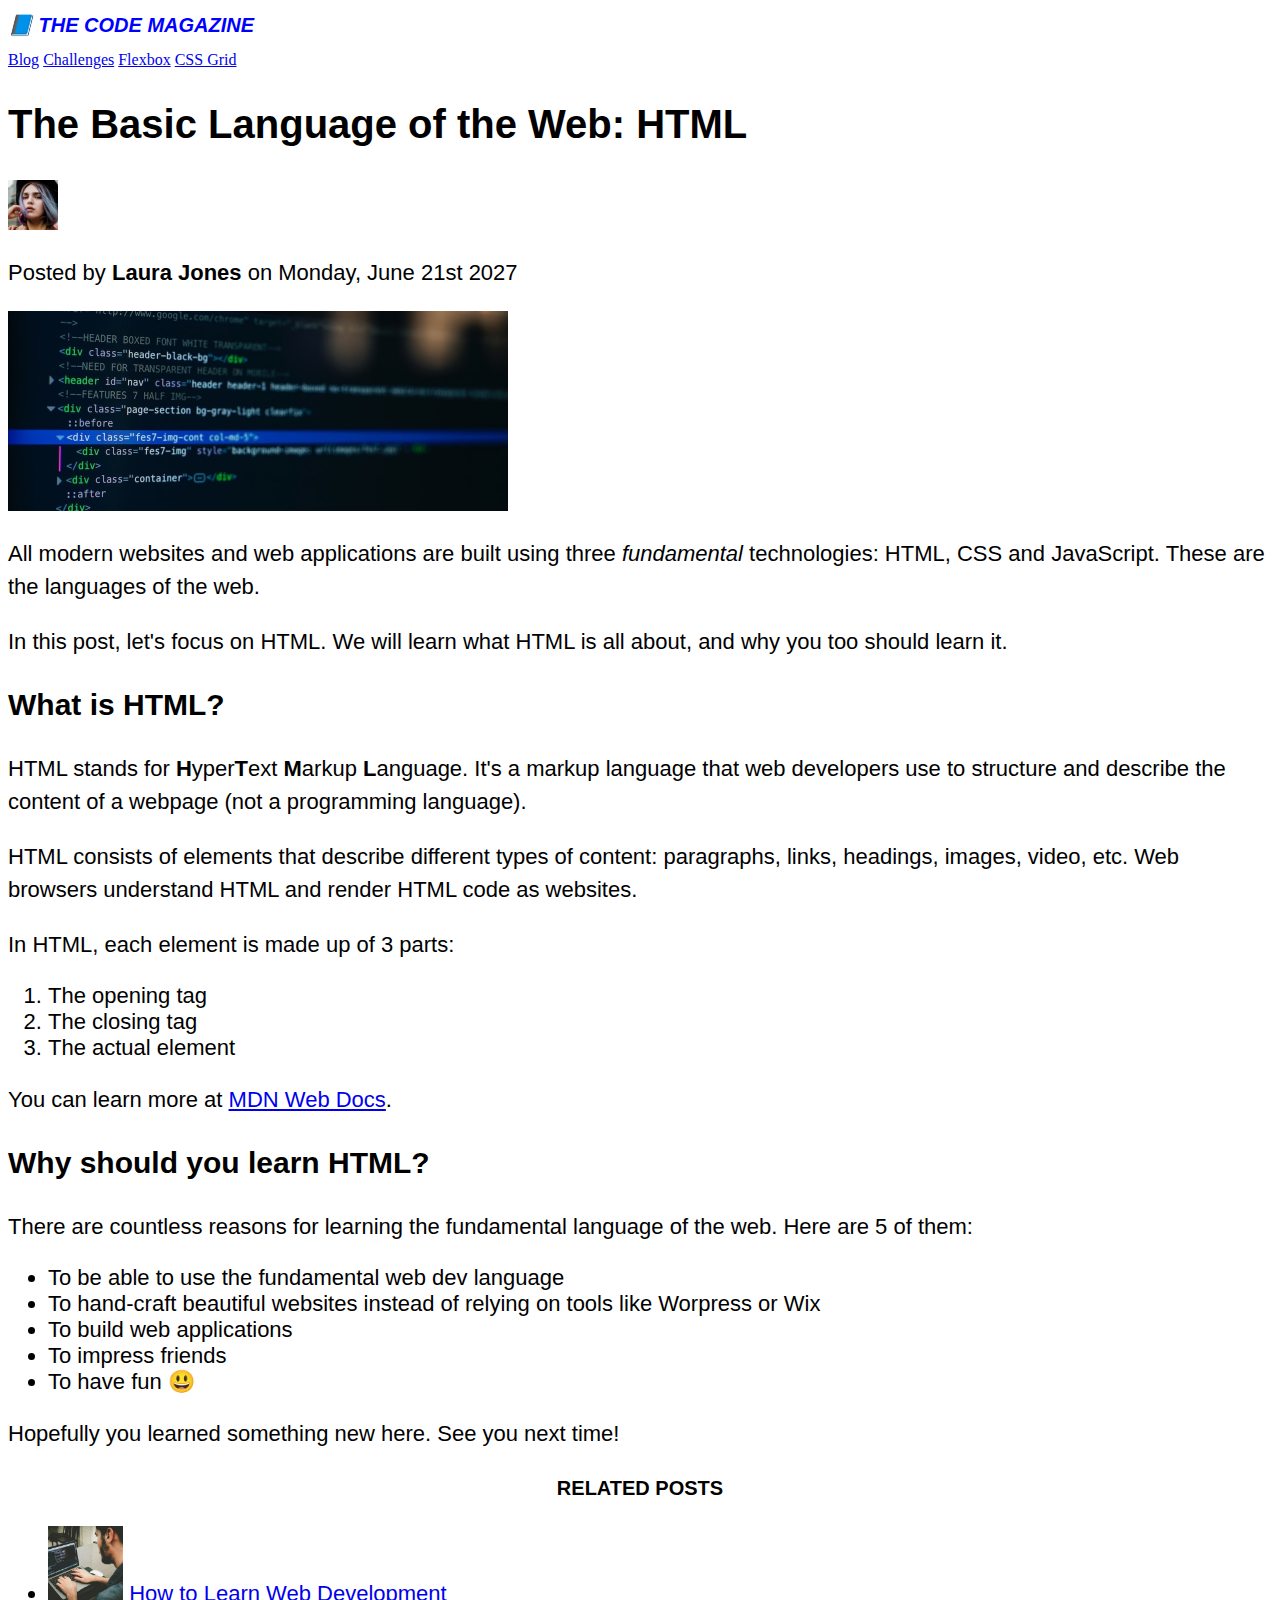
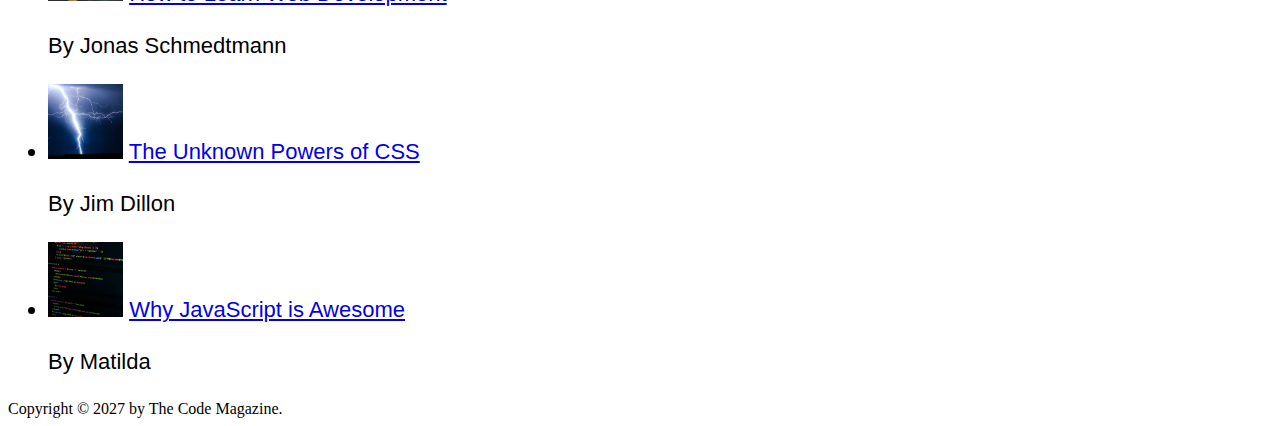
<file: udemy/01/index.html>
<!DOCTYPE html>
<html lang="en">
  <head>
    <meta charset="UTF-8" />
    <link href="style.css" rel="stylesheet" />
    <title>The Basic Language of the Web: HTML</title>
  </head>

  <body>
    <!--
    <h1>The Basic Language of the Web: HTML</h1>
    <h2>The Basic Language of the Web: HTML</h2>
    <h3>The Basic Language of the Web: HTML</h3>
    <h4>The Basic Language of the Web: HTML</h4>
    <h5>The Basic Language of the Web: HTML</h5>
    <h6>The Basic Language of the Web: HTML</h6>
    -->

    <header>
      <h1>📘 The Code Magazine</h1>

      <nav>
        <a href="blog.html">Blog</a>
        <a href="#">Challenges</a>
        <a href="#">Flexbox</a>
        <a href="#">CSS Grid</a>
      </nav>
    </header>

    <article>
      <header>
        <h2>The Basic Language of the Web: HTML</h2>

        <img
          src="img/laura-jones.jpg"
          alt="Headshot of Laura Jones"
          height="50"
          width="50"
        />

        <p>Posted by <strong>Laura Jones</strong> on Monday, June 21st 2027</p>

        <img
          src="img/post-img.jpg"
          alt="HTML code on a screen"
          width="500"
          height="200"
        />
      </header>

      <p>
        All modern websites and web applications are built using three
        <em>fundamental</em>
        technologies: HTML, CSS and JavaScript. These are the languages of the
        web.
      </p>

      <p>
        In this post, let's focus on HTML. We will learn what HTML is all about,
        and why you too should learn it.
      </p>

      <h3>What is HTML?</h3>
      <p>
        HTML stands for <strong>H</strong>yper<strong>T</strong>ext
        <strong>M</strong>arkup <strong>L</strong>anguage. It's a markup
        language that web developers use to structure and describe the content
        of a webpage (not a programming language).
      </p>
      <p>
        HTML consists of elements that describe different types of content:
        paragraphs, links, headings, images, video, etc. Web browsers understand
        HTML and render HTML code as websites.
      </p>
      <p>In HTML, each element is made up of 3 parts:</p>

      <ol>
        <li>The opening tag</li>
        <li>The closing tag</li>
        <li>The actual element</li>
      </ol>

      <p>
        You can learn more at
        <a
          href="https://developer.mozilla.org/en-US/docs/Web/HTML"
          target="_blank"
          >MDN Web Docs</a
        >.
      </p>

      <h3>Why should you learn HTML?</h3>

      <p>
        There are countless reasons for learning the fundamental language of the
        web. Here are 5 of them:
      </p>

      <ul>
        <li>To be able to use the fundamental web dev language</li>
        <li>
          To hand-craft beautiful websites instead of relying on tools like
          Worpress or Wix
        </li>
        <li>To build web applications</li>
        <li>To impress friends</li>
        <li>To have fun 😃</li>
      </ul>

      <p>Hopefully you learned something new here. See you next time!</p>
    </article>

    <aside>
      <h4>Related posts</h4>

      <ul>
        <li>
          <img
            src="img/related-1.jpg"
            alt="Person programming"
            width="75"
            width="75"
          />
          <a href="#">How to Learn Web Development</a>
          <p>By Jonas Schmedtmann</p>
        </li>
        <li>
          <img src="img/related-2.jpg" alt="Lightning" width="75" heigth="75" />
          <a href="#">The Unknown Powers of CSS</a>
          <p>By Jim Dillon</p>
        </li>
        <li>
          <img
            src="img/related-3.jpg"
            alt="JavaScript code on a screen"
            width="75"
            height="75"
          />
          <a href="#">Why JavaScript is Awesome</a>
          <p>By Matilda</p>
        </li>
      </ul>
    </aside>

    <footer>Copyright &copy; 2027 by The Code Magazine.</footer>
  </body>
</html>
</file>
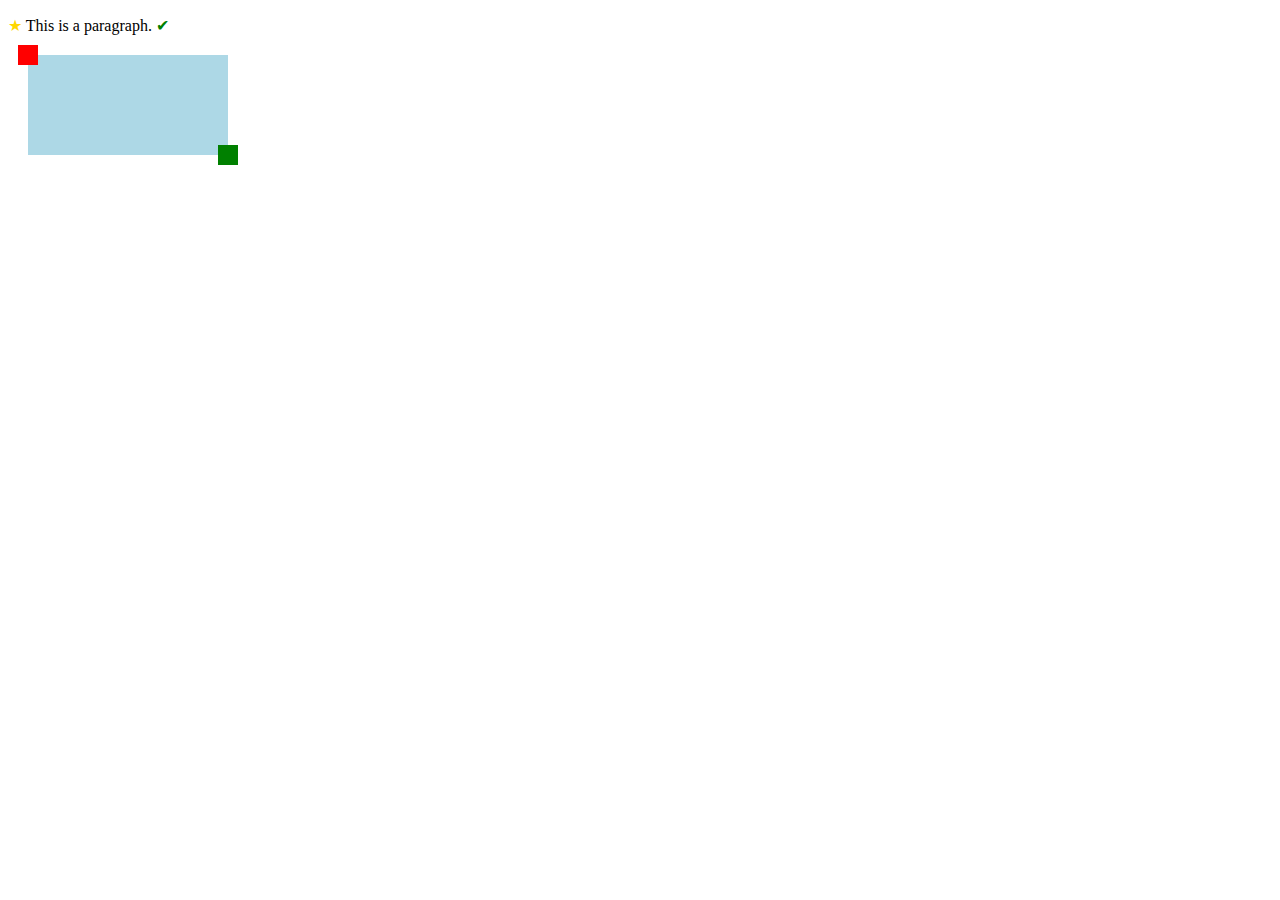
<file: css/basics/before_after.html>
<!DOCTYPE html>
<html lang="en">
<head>
<meta charset="UTF-8">
<title>Before and After Example</title>
<style>

  .example::before {
    content: "★ ";
    color: gold;
  }
  .example::after {
    content: " ✔";
    color: green;
  }

  .box {
    position: relative;
    width: 200px;
    height: 100px;
    background-color: lightblue;
    margin: 20px;
  }
  .box::before {
    content: "";
    position: absolute;
    top: -10px;
    left: -10px;
    width: 20px;
    height: 20px;
    background-color: red;
  }
  .box::after {
    content: "";
    position: absolute;
    bottom: -10px;
    right: -10px;
    width: 20px;
    height: 20px;
    background-color: green;
  }

</style>
</head>
<body>


  <p class="example">This is a paragraph.</p>

  <div class="box"></div>
</body>
</html>
</file>
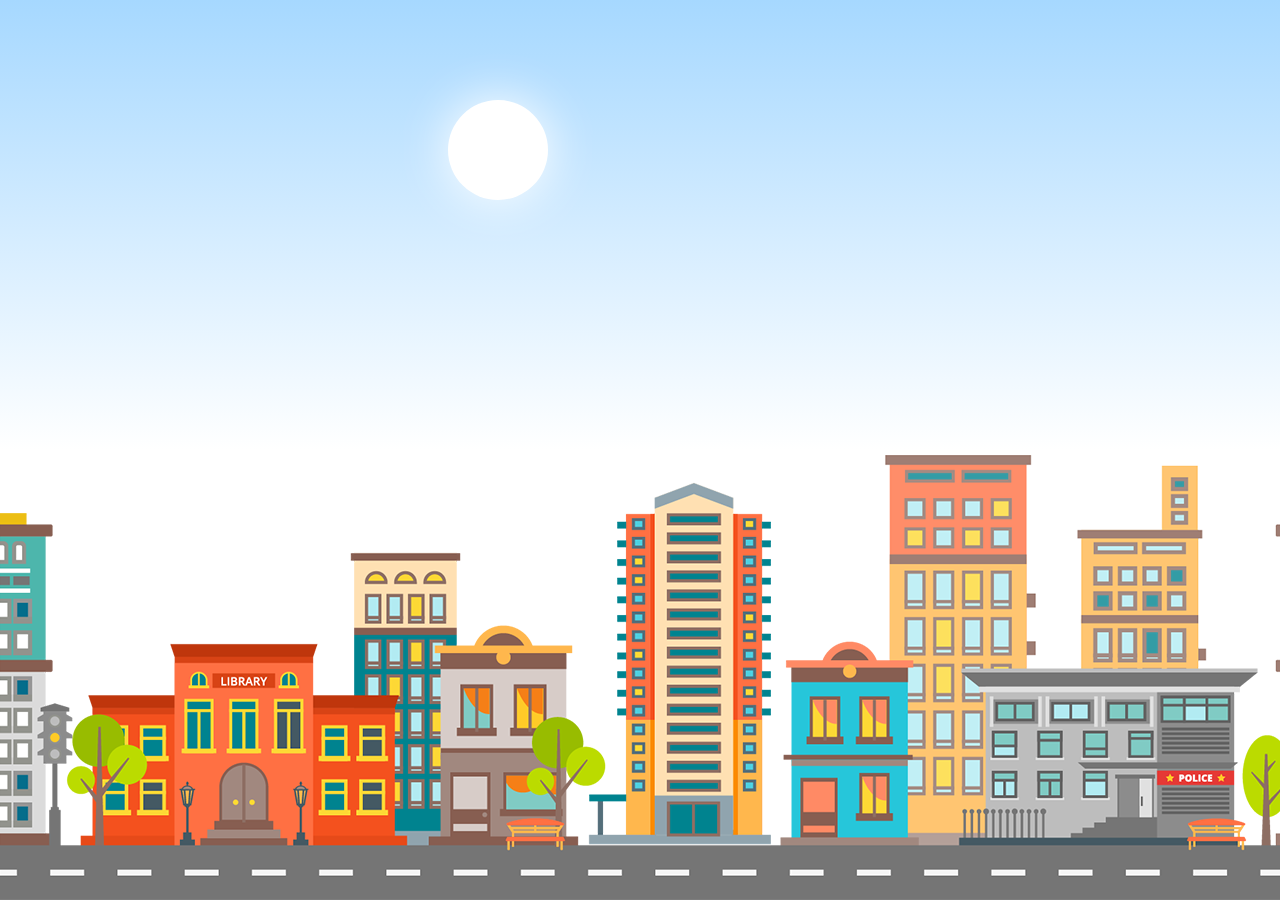
<file: css/example/animation-background.html>
<!DOCTYPE html>
<html>
  <head>
    <meta charset="UTF-8">
    <meta name="viewport" content="width=device-width,initial-scale=1.0" >
    <style>
      * {
        margin: 0;
        padding: 0;
        box-sizing: border-box;
      }

      .scene {
        position: relative;
        height: 100vh;
        overflow-x: hidden;
        background: linear-gradient(#a6d8ff, #fff, #fff);
      }

      .sun {
        position: absolute;
        top: 100px;
        left: 35%;
        width: 100px;
        height: 100px;
        background: #fff;
        border-radius: 50%;
        box-shadow: 0 0 50px #fff;
        cursor: pointer;
        transition: 0.5s;
      }

      .dark .scene {
        background: #222833;
      }

      .dark .sun {
        left: 65%;
        box-shadow: 0 0 0 #fff;
      }

      .dark .sun::before {
        content: '';
        position: absolute;
        top: -20px;
        left: 20px;
        width: 100%;
        height: 100%;
        background: #222833;
        border-radius: 50%;
      }


      .bg {
        position: absolute;
        bottom: 0;
        width: 100%;
        height: 445px;
        background: url(img/city.png);
        background-size: 1344;
        background-repeat: repeat-x;
        animation: animateBg 15s linear infinite;
      }

      @keyframes animateBg {
        0% {
          background-position: 0;
        }
        100% {
          background-position: 1344px;
        }
      }


    </style>
  </head>
  <body>
    <div class="scene">
      <div class="sun"></div>
      <div class="bg"></div>
    </div>

    <script>
      let sun = document.querySelector('.sun');
      let body = document.querySelector('body');
      
      sun.onclick = function() {
        body.classList.toggle('dark');
      }

    </script>
  </body>
</html>
</file>
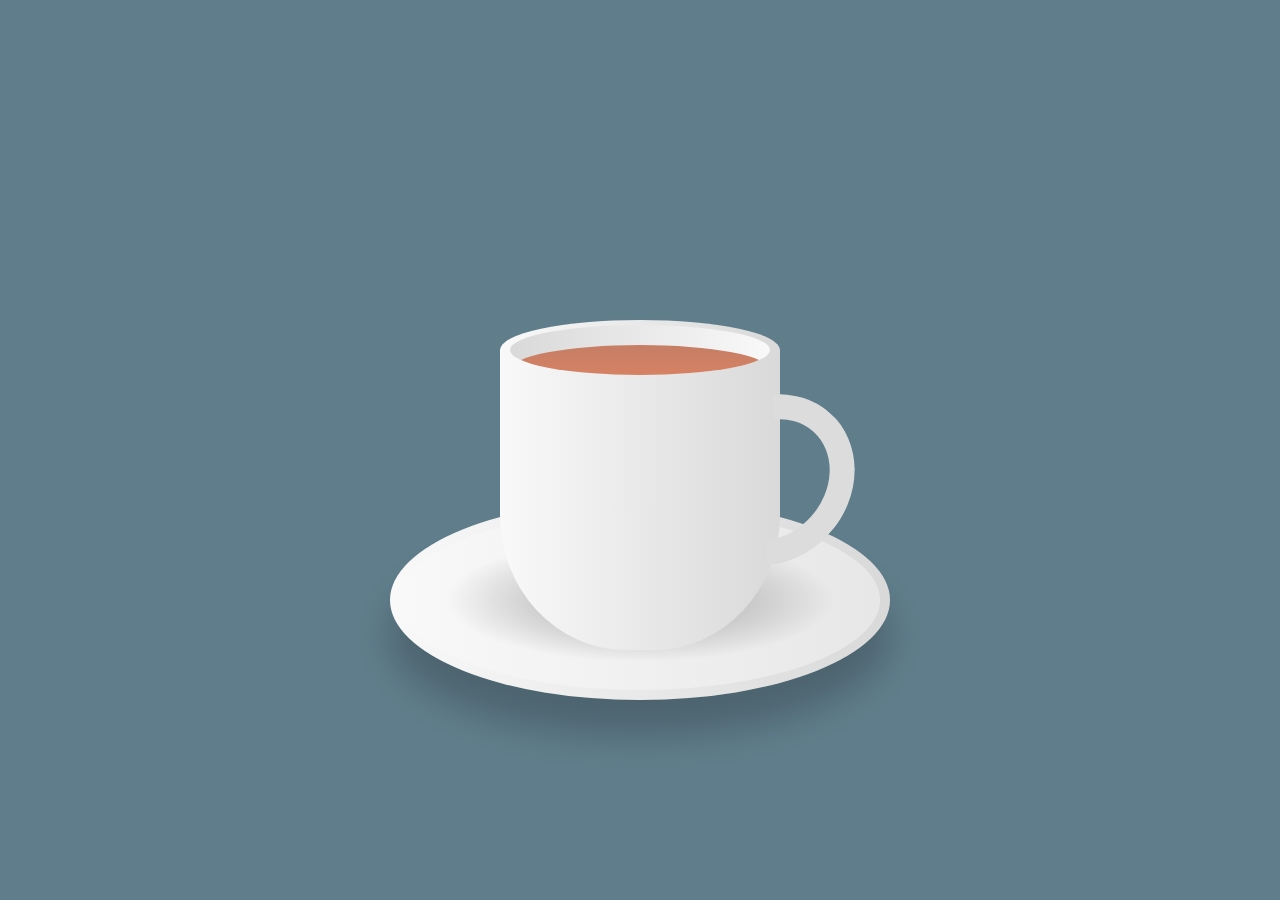
<file: css/example/animation-coffee.html>
<!DOCTYPE html>
<html>
    <head>
        <style>
            
            * {
                margin: 0;
                padding: 0;
                box-sizing: border-box;
            }

            body {
                display: flex;
                justify-content: center;
                align-items: center;
                min-height: 100vh;
                background: #607d8b;
            }

            .container {
                position: relative;
                top: 50px;
            }

            .cup {
                position: relative;
                width: 280px;
                height: 300px;
                background: linear-gradient(to right, #f9f9f9, #d9d9d9);
                border-bottom-left-radius: 45%;
                border-bottom-right-radius: 45%;
            }

            .top {
                position: absolute;
                top: -30px;
                left: 0;
                width: 100%;
                height: 60px;
                background: linear-gradient(to right, #f9f9f9, #d9d9d9);
                border-radius: 50%;
            }

            .circle {
                position: absolute;
                top: 5px;
                left: 10px;
                width: calc(100% - 20px);
                height: 50px;
                background: linear-gradient(to left, #f9f9f9, #d9d9d9);
                border-radius: 50%;
                box-sizing: border-box;
                overflow: hidden;
            }

            .tea {
                position: absolute;
                top: 20px;
                left: 0;
                width: 100%;
                height: 100%;
                background: linear-gradient(#c57e65, #e28462);
                border-radius: 50%;
            }

            .handle {
                position: absolute;
                right: -70px;
                top: 40px;
                width: 160px;
                height: 180px;
                border: 25px solid #dcdcdc;
                border-left: 25px solid transparent;
                border-bottom: 25px solid transparent;
                border-radius: 50%;
                transform: rotate(42deg);
            }

            .plate {
                position: absolute;
                bottom: -50px;
                left: 50%;
                transform: translateX(-50%);
                width: 500px;
                height: 200px;
                background: linear-gradient(to right, #f9f9f9, #d9d9d9);
                border-radius: 50%;
                box-shadow: 0 35px 35px rgba(0, 0, 0, 0.2);
            }

            .plate::before {
                content: '';
                position: absolute;
                top: 10px;
                left: 10px;
                right: 10px;
                bottom: 10px;
                border-radius: 50%;
                background: linear-gradient(to right, #f9f9f9, #e7e7e7);
            }

            .plate::after {
                content: '';
                position: absolute;
                top: 30px;
                left: 30px;
                right: 30px;
                bottom: 30px;
                background: radial-gradient(rgba(0, 0, 0, 0.2) 25%, transparent, transparent);
                border-radius: 50%;
            }

            .vapour {
                position: relative;
                display: flex;
                z-index: 1;
                padding: 0 20px;
            }

            .vapour span {
                position: relative;
                bottom: 50px;
                display: block;
                background: #fff;
                margin: 0 2px 50px;
                min-width: 8px;
                height: 120px;
                border-radius: 50%;
                animation: animate 5s linear infinite;
                opacity: 0;
                filter: blur(8px);
                animation-delay: calc(var(--i) * -0.5s);
            }

            @keyframes animate {
                0% {
                    transform: translateY(0) scaleX(1);
                    opacity: 0;
                }
                15% {
                    opacity: 1;
                }
                50% {
                    transform: translateY(-150px) scaleX(5);
                }
                100% {
                    transform: translateY(-300px) scaleX(10);
                }
            }

        </style>
    </head>
    <body>
        <div class="container">
            <div class="plate"></div>
            <div class="cup">
                <div class="top">
                    <div class="vapour">
                        <span style="--i:1;"></span>
                        <span style="--i:2;"></span>
                        <span style="--i:4;"></span>
                        <span style="--i:16;"></span>
                        <span style="--i:5;"></span>
                        <span style="--i:18;"></span>
                        <span style="--i:6;"></span>
                        <span style="--i:7;"></span>
                        <span style="--i:17;"></span>
                        <span style="--i:8;"></span>
                        <span style="--i:9;"></span>
                        <span style="--i:10;"></span>
                        <span style="--i:19;"></span>
                        <span style="--i:11;"></span>
                        <span style="--i:12;"></span>
                        <span style="--i:3;"></span>
                        <span style="--i:13;"></span>
                        <span style="--i:14;"></span>
                        <span style="--i:15;"></span>
                        <span style="--i:20;"></span>                        
                    </div>
                    <div class="circle">
                        <div class="tea"></div>
                    </div>
                </div>
                <div class="handle">

                </div>
            </div>
        </div>
    </body>
</html>
</file>
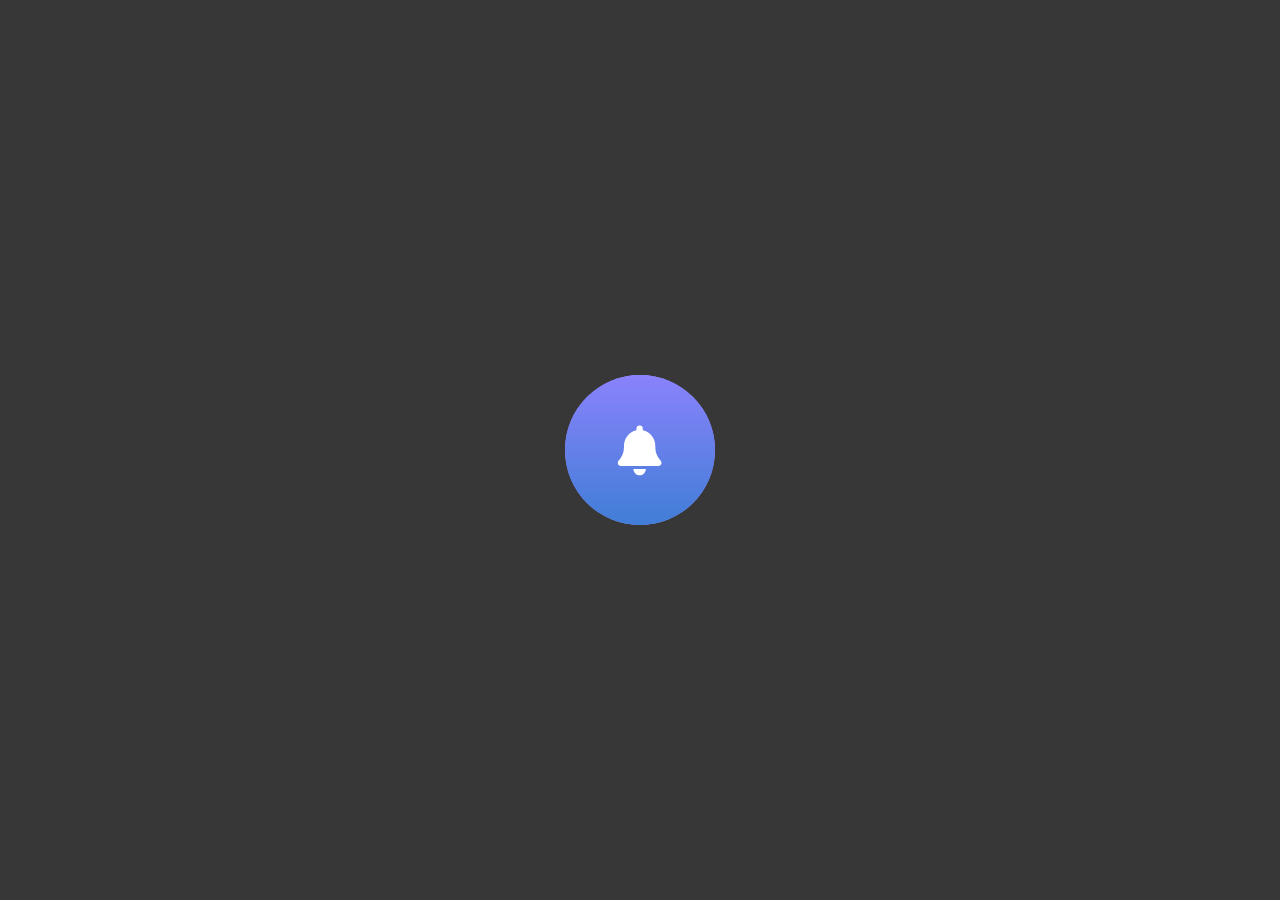
<file: css/example/pulse-icon.html>
<!DOCTYPE html>
<html>
  <head>
    <meta />
    <link href="https://cdnjs.cloudflare.com/ajax/libs/font-awesome/6.5.2/css/all.min.css" rel="stylesheet" />
    <style>

      body {
        background-color: #383737;
      }

      .pulse {
        height: 150px;
        width: 150px;
        background: linear-gradient(#8a82fb, #407ed7);
        position: absolute;
        margin: auto;
        left: 0;
        right: 0;
        top: 0;
        bottom: 0;
        border-radius: 50%;
        display: grid;
        place-items: center;
        font-size: 50px;
        color: white;
      }
      /* 
        !! before & after 가상요소 !!
        -> 가상요소는 HTML 문서의 실제 내용에 영향을 주지 않으면서, 선택한 요소의 특정 부분에 스타일을 적용할 수 있게 해준다.
        -> 가상요소는 선택자 뒤에 두 개의 콜론(::)을 붙여 사용한다.
        -> 가상요소는 부모 요소의 스타일을 상속 받지 않는 고유한 스타일링을 가질 수 있다.

        
        ::before와 ::after 가상 요소는 요소의 위치상 앞이나 뒤에 실제로 위치하는 것이 아니라, 
        해당 요소의 내용(content) 앞이나 뒤에 삽입된다는 의미입니다.

        -----------------------------------------------------
        [ 자세한 설명 ]

        1. 요소의 앞과 뒤에 내용 삽입:
          ::before는 요소의 실제 내용이 시작되기 전에 삽입됩니다.
          ::after는 요소의 실제 내용이 끝난 후에 삽입됩니다.
        2. 시각적 위치:
          ::before와 ::after는 부모 요소의 내용 앞이나 뒤에 나타나지만, 부모 요소의 내부에 포함됩니다.
          이들 가상 요소는 부모 요소의 자식 요소처럼 취급되지만, HTML에 직접 작성되지 않고 CSS로 추가됩니다.
        3. 사용 예시:
          - 스타일링 요소 추가: 시각적 장식, 아이콘, 배경 효과 등.
          - 레이아웃 보조: 가상의 레이아웃 요소 추가.
        -----------------------------------------------------
        [ 사용법 ]
        1. 콘텐츠 추가:
            content 속성을 사용하여 텍스트나 다른 콘텐츠를 삽입할 수 있습니다.
            예: content: "Hello";는 해당 요소 앞이나 뒤에 "Hello"라는 텍스트를 추가합니다.

        2. 스타일링:
          독립적인 스타일링이 가능합니다. position, color, background, border 등의 스타일을 적용할 수 있습니다.
          가상 요소는 부모 요소의 스타일을 상속받지 않는 고유한 스타일링을 가질 수 있습니다.

        3. 레이아웃 구성:
          추가적인 장식 요소를 만들거나, 특정 레이아웃을 구현할 때 유용합니다.
          예를 들어, 요소의 배경에 이미지나 도형을 추가하는 데 사용됩니다.
        
        4. 의사 클래스와 결합:
          :hover, :active, :focus 등의 의사 클래스와 결합하여 동적인 효과를 만들 수 있습니다.
          예: button:hover::before { content: "Click!"; }는 버튼에 마우스를 올렸을 때 "Click!"이라는 텍스트를 추가합니다.


        ********** 가상요소 사용 시 주의사항 **********
          - 필수 속성: content 속성은 필수입니다. 값을 비워둘 수도 있지만 반드시 선언해야 가상 요소가 생성됩니다.
          - 위치 지정: position: absolute; 등을 사용하여 부모 요소 안에서 가상 요소를 원하는 위치에 배치할 수 있습니다.
          - z-index: 가상 요소의 z-index는 부모 요소와 독립적으로 설정할 수 있어, 요소 간의 겹침 순서를 조정할 수 있습니다.
      */
      
      .pulse::before, 
      .pulse::after { 
        content: "";
        position: absolute;
        height: 100%;
        width: 100%;
        background-color: #8a82fb;
        border-radius: 50%;
        z-index: -1;
        opacity: 0.7;
      }

      .pulse::before {
        animation: pulse 2s ease-out infinite;
      }
      .pulse::after {
        animation: pulse 2s 1s ease-out infinite;
      }

      /*
        !! @keyframes 애니메이션 스타일 지정 !!
        -> @keyframes는 애니메이션을 만들 때 사용하는 CSS at-rule입니다.
        ///////////////////////////////
            @keyframes animation-name {
              0% {
                -> 초기 상태 
              }
              100% {
                -> 최종 상태 
              }
            }
        ///////////////////////////////
        1. 애니메이션 정의:
          @keyframes를 사용하여 애니메이션의 다양한 단계와 각 단계에서의 스타일을 정의합니다.
          각 단계는 퍼센트 값으로 표현되며, 애니메이션의 시작(0%)과 끝(100%)뿐만 아니라 중간 단계도 지정할 수 있습니다.

        2. 변화 단계 설정:
          애니메이션이 시작에서 끝까지 어떻게 변하는지를 설정할 수 있습니다.
          예를 들어, 크기, 색상, 위치, 불투명도 등의 속성을 시간에 따라 변경할 수 있습니다.

        3. 애니메이션 이름 지정:
          애니메이션을 정의할 때 이름을 지정하며, 이 이름을 사용하여 요소에 애니메이션을 적용합니다.

      */
      @keyframes pulse {
        100% {
          transform: scale(2.5);
          opacity: 0;
        }
      } 

    </style>
  </head>
  <body>

    <div class="pulse">
      <i class="fas fa-bell"></i>
    </div>

  </body>
</html>
</file>
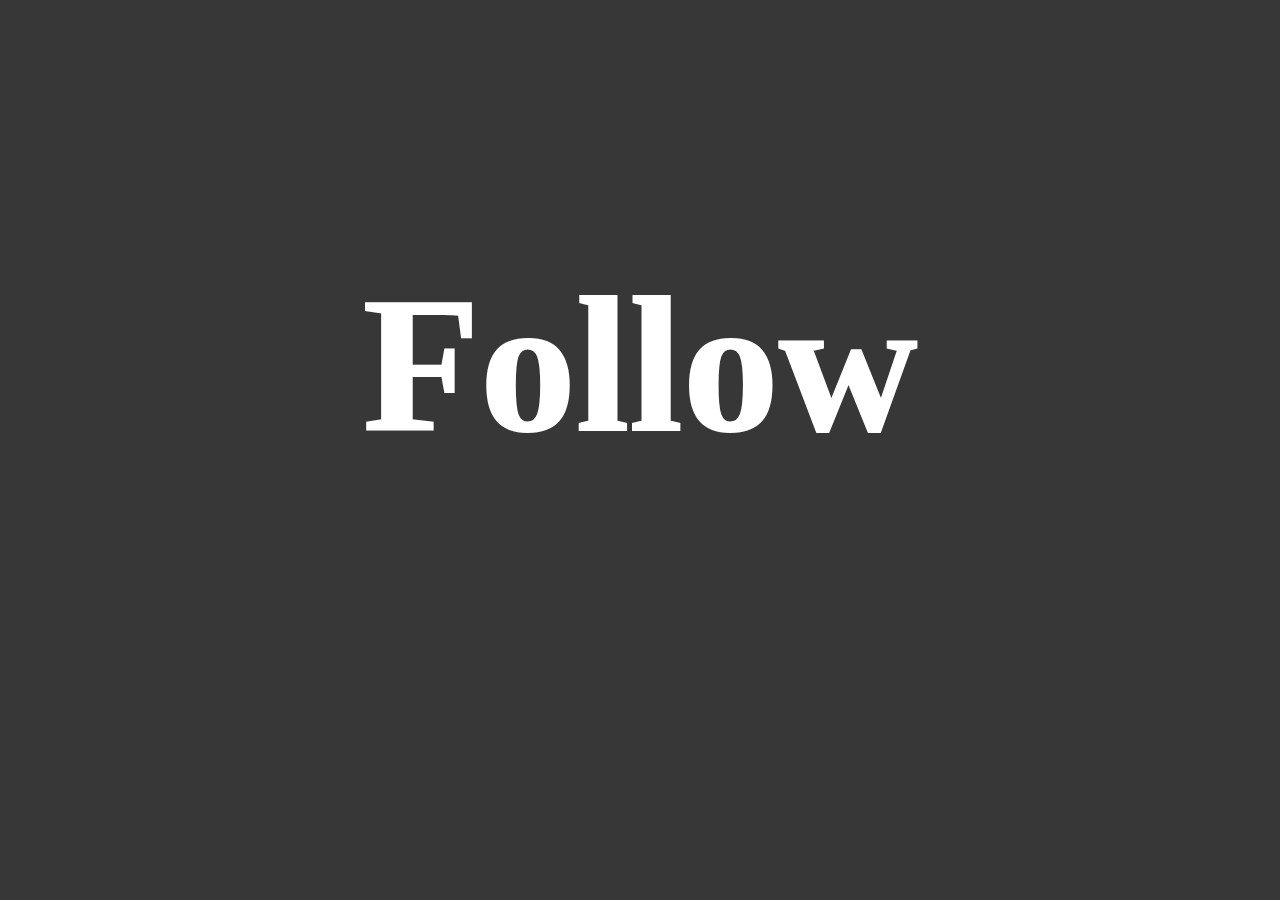
<file: css/example/wave-text.html>
<!DOCTYPE html>
<html>
    <head>
        <style>
            body {
                background-color: #383737;
            }

            .text-animation {
                background: #383737;
                min-height: 50vh;
                display: flex;
                justify-content: center;
                align-items: center;
            }
            .text-wrapper {
                position: relative;
            }
            .text-wrapper h2 {
                z-index: 4;
                color: #fff;
                font-size: 15vw;
                white-space: nowrap;
                position: absolute;
                transform: translate(-50%, -62%);
            }

            /*
            !!! -webkit- 란? !!! 
            -webkit- 접두사는 CSS에서 WebKit 브라우저 엔진을 사용하는 브라우저에 대해 특정 CSS 속성을 적용할 때 사용됩니다. 
            WebKit은 사파리(Safari)와 구글 크롬(Google Chrome)의 초기 버전 등에서 사용되는 렌더링 엔진입니다. 
            현재는 크롬이 Blink 엔진으로 전환했지만, 여전히 많은 CSS 속성에서 -webkit- 접두사를 사용하는 것이 관례입니다.
            
            [ 역할 및 기능 ]
            1. 브라우저 호환성 향상:
                특정 CSS 기능이 모든 브라우저에 동일하게 구현되지 않았을 때, 
                WebKit 기반 브라우저에서 해당 기능을 활성화하기 위해 사용됩니다.

            2. 실험적 기능 지원:
                최신 CSS 기능이 표준화되기 전에 WebKit 기반 브라우저에서 실험적으로 사용할 수 있도록 합니다.

            3. 벤더 프리픽스 사용:
                -webkit-은 벤더 프리픽스(Vendor Prefix) 중 하나로, 특정 브라우저 엔진의 벤더(제작사) 이름을 앞에 붙여 사용합니다. 
                다른 예로는 -moz- (Mozilla), -ms- (Microsoft), -o- (Opera) 등이 있습니다.

            [ 요약 ]
                - WebKit 기반 브라우저에서 CSS 기능을 활성화하기 위해 사용.
                - 최신 CSS 기능을 실험적으로 사용할 수 있도록 지원.
                - 브라우저 간 호환성을 높이기 위한 벤더 프리픽스 중 하나.                

            */

            .text-wrapper h2:nth-child(1) {
                color: transparent;
                -webkit-text-stroke: 2px #fff;
            }
            .text-wrapper h2:nth-child(2) {
                color: #fff;
                animation: wave 4s ease-in-out infinite;
            }

            /*
        !!! clip-path !!!
        [ clip-path 속성 개요 ]
        - clip-path는 CSS 속성 중 하나로, 요소의 특정 부분만 표시하고 나머지는 잘라내는 데 사용됩니다. 
        이를 통해 다양한 형태의 클리핑(잘라내기) 효과를 쉽게 적용할 수 있습니다.


            */

            @keyframes wave {
                0%,
                100% {
                    clip-path: polygon(
                        0% 46%,
                        17% 45%,
                        34% 50%,
                        56% 61%,
                        69% 62%,
                        86% 60%,
                        100% 51%,
                        100% 100%,
                        0% 100%
                    );
                }
                50% {
                    clip-path: polygon(
                        0% 59%,
                        16% 64%,
                        33% 65%,
                        52% 61%,
                        70% 52%,
                        85% 47%,
                        100% 48%,
                        100% 100%,
                        0% 100%
                    );
                }
            }

        </style>
    </head>
    <body>
        <div class="container">
            <div class="text-animation">
                <div class="text-wrapper">
                    <h2>Follow</h2>
                    <h2>Follow</h2>
                </div>
            </div>
        </div>
    </body>
</html>
</file>
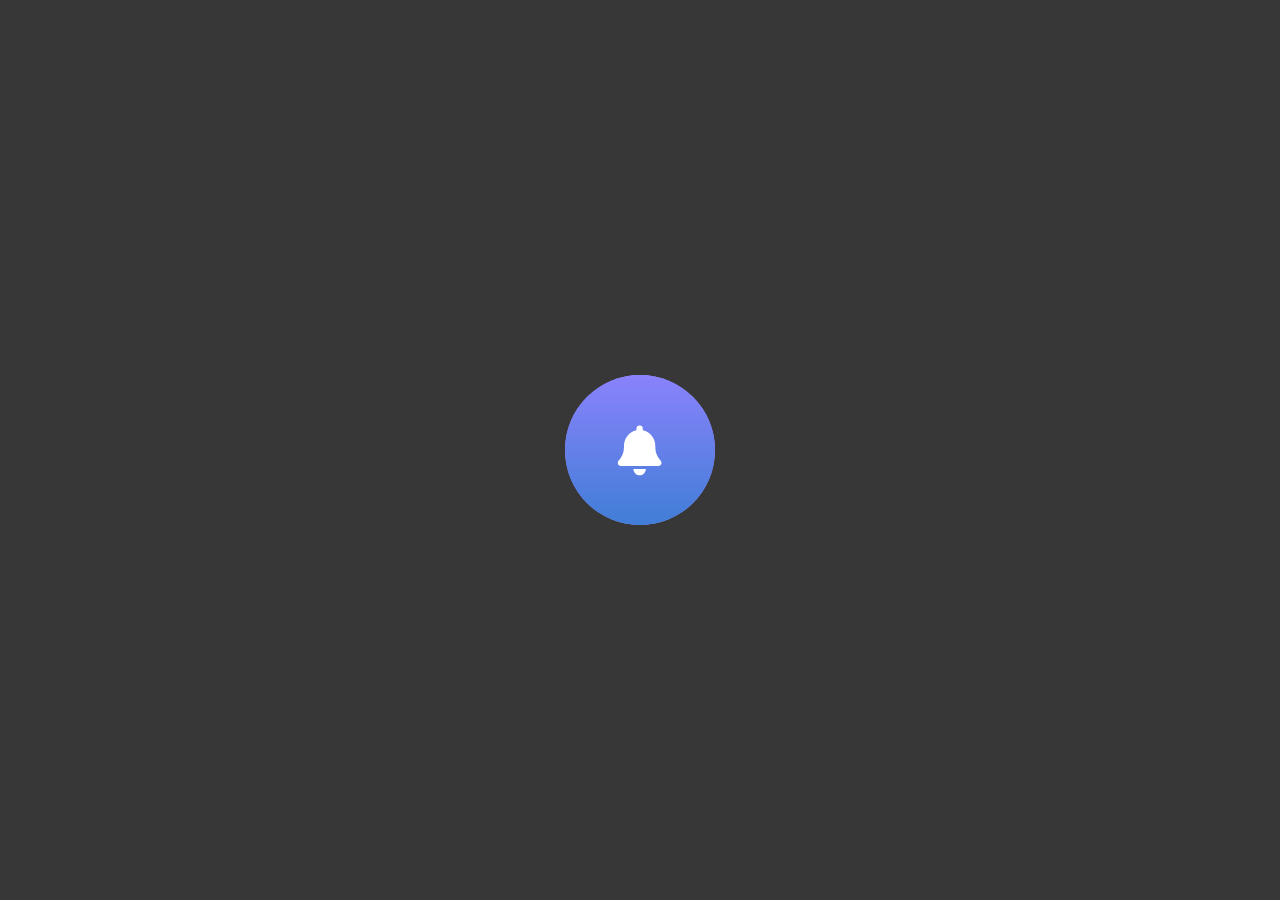
<file: css/example/pulse/pulse.html>
<!DOCTYPE html>
<html>
  <head>
    <meta />
    <link href="https://cdnjs.cloudflare.com/ajax/libs/font-awesome/6.5.2/css/all.min.css" rel="stylesheet" />
    <style>

      body {
        background-color: #383737;
      }

      /* 
        !! before & after 가상요소 !!
        -> 가상요소는 HTML 문서의 실제 내용에 영향을 주지 않으면서, 선택한 요소의 특정 부분에 스타일을 적용할 수 있게 해준다.
        -> 가상요소는 선택자 뒤에 두 개의 콜론(::)을 붙여 사용한다.
        -> 가상요소는 부모 요소의 스타일을 상속 받지 않는 고유한 스타일링을 가질 수 있다.

        
        ::before와 ::after 가상 요소는 요소의 위치상 앞이나 뒤에 실제로 위치하는 것이 아니라, 
        해당 요소의 내용(content) 앞이나 뒤에 삽입된다는 의미입니다.

        -----------------------------------------------------
        [ 자세한 설명 ]

        1. 요소의 앞과 뒤에 내용 삽입:
          ::before는 요소의 실제 내용이 시작되기 전에 삽입됩니다.
          ::after는 요소의 실제 내용이 끝난 후에 삽입됩니다.
        2. 시각적 위치:
          ::before와 ::after는 부모 요소의 내용 앞이나 뒤에 나타나지만, 부모 요소의 내부에 포함됩니다.
          이들 가상 요소는 부모 요소의 자식 요소처럼 취급되지만, HTML에 직접 작성되지 않고 CSS로 추가됩니다.
        3. 사용 예시:
          - 스타일링 요소 추가: 시각적 장식, 아이콘, 배경 효과 등.
          - 레이아웃 보조: 가상의 레이아웃 요소 추가.
        -----------------------------------------------------
        [ 사용법 ]
        1. 콘텐츠 추가:
            content 속성을 사용하여 텍스트나 다른 콘텐츠를 삽입할 수 있습니다.
            예: content: "Hello";는 해당 요소 앞이나 뒤에 "Hello"라는 텍스트를 추가합니다.

        2. 스타일링:
          독립적인 스타일링이 가능합니다. position, color, background, border 등의 스타일을 적용할 수 있습니다.
          가상 요소는 부모 요소의 스타일을 상속받지 않는 고유한 스타일링을 가질 수 있습니다.

        3. 레이아웃 구성:
          추가적인 장식 요소를 만들거나, 특정 레이아웃을 구현할 때 유용합니다.
          예를 들어, 요소의 배경에 이미지나 도형을 추가하는 데 사용됩니다.
        
        4. 의사 클래스와 결합:
          :hover, :active, :focus 등의 의사 클래스와 결합하여 동적인 효과를 만들 수 있습니다.
          예: button:hover::before { content: "Click!"; }는 버튼에 마우스를 올렸을 때 "Click!"이라는 텍스트를 추가합니다.


        ********** 가상요소 사용 시 주의사항 **********
          - 필수 속성: content 속성은 필수입니다. 값을 비워둘 수도 있지만 반드시 선언해야 가상 요소가 생성됩니다.
          - 위치 지정: position: absolute; 등을 사용하여 부모 요소 안에서 가상 요소를 원하는 위치에 배치할 수 있습니다.
          - z-index: 가상 요소의 z-index는 부모 요소와 독립적으로 설정할 수 있어, 요소 간의 겹침 순서를 조정할 수 있습니다.
      */

      .pulse::before, 
      .pulse::after { 
        content: "";
        position: absolute;
        height: 100%;
        width: 100%;
        background-color: #8a82fb;
        border-radius: 50%;
        z-index: -1;
        opacity: 0.7;
      }

      .pulse::before {
        animation: pulse 2s ease-out infinite;
      }
      .pulse::after {
        animation: pulse 2s 1s ease-out infinite;
      }

      /*
        !! @keyframes 애니메이션 스타일 지정 !!
        -> @keyframes는 애니메이션을 만들 때 사용하는 CSS at-rule입니다.
        ///////////////////////////////
            @keyframes animation-name {
              0% {
                -> 초기 상태 
              }
              100% {
                -> 최종 상태 
              }
            }
        ///////////////////////////////
        1. 애니메이션 정의:
          @keyframes를 사용하여 애니메이션의 다양한 단계와 각 단계에서의 스타일을 정의합니다.
          각 단계는 퍼센트 값으로 표현되며, 애니메이션의 시작(0%)과 끝(100%)뿐만 아니라 중간 단계도 지정할 수 있습니다.

        2. 변화 단계 설정:
          애니메이션이 시작에서 끝까지 어떻게 변하는지를 설정할 수 있습니다.
          예를 들어, 크기, 색상, 위치, 불투명도 등의 속성을 시간에 따라 변경할 수 있습니다.

        3. 애니메이션 이름 지정:
          애니메이션을 정의할 때 이름을 지정하며, 이 이름을 사용하여 요소에 애니메이션을 적용합니다.

      */
      @keyframes pulse {
        100% {
          transform: scale(2.5);
          opacity: 0;
        }
      } 

      .pulse {
        height: 150px;
        width: 150px;
        background: linear-gradient(#8a82fb, #407ed7);
        position: absolute;
        margin: auto;
        left: 0;
        right: 0;
        top: 0;
        bottom: 0;
        border-radius: 50%;
        display: grid;
        place-items: center;
        font-size: 50px;
        color: white;
      }

    </style>
  </head>
  <body>

    <div class="pulse">
      <i class="fas fa-bell"></i>
    </div>

  </body>
</html>
</file>
<file: udemy/01/style.css>
h1 {
  color: blue;
  font-size: 20px;
  font-family: sans-serif;
  text-transform: uppercase;
  font-style: italic;
}

h2 {
  font-size: 40px;
  font-family: sans-serif;

}

h3 {
  font-size: 30px;
  font-family: sans-serif;
}

h4 {
  font-size: 20px;
  font-family: sans-serif;
  text-transform: uppercase;
  text-align: center;
}

p {
  font-size: 22px;
  font-family: sans-serif;
  line-height: 1.5;
}

li {
  font-size: 22px;
  font-family: sans-serif;
}
</file>
